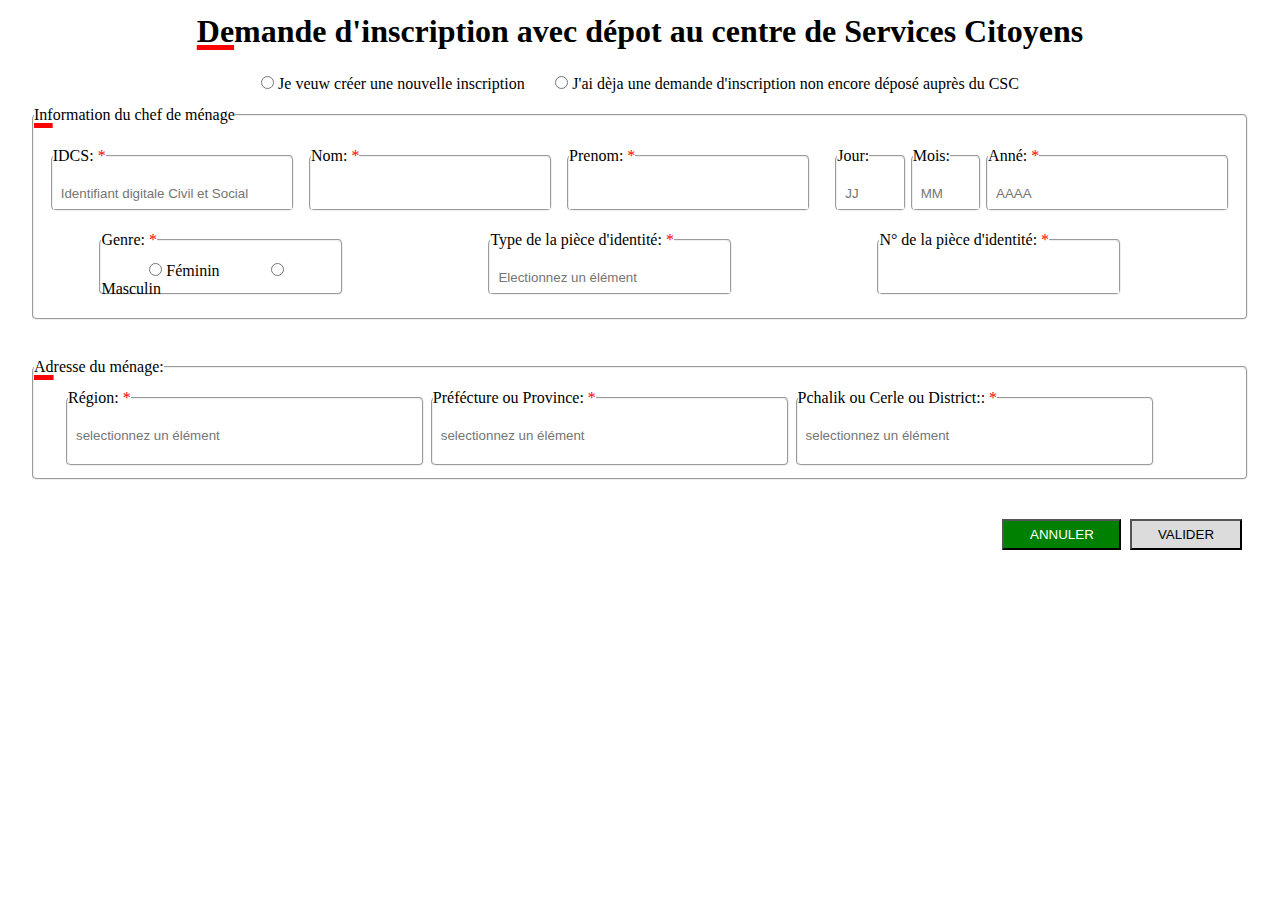
<file: efm7/index.html>
<!DOCTYPE html>
<html lang="en">
<head>
    <meta charset="UTF-8">
    <meta name="viewport" content="width=device-width, initial-scale=1.0">
    <title>Document</title>
    <link rel="stylesheet" href="style.css">
</head>
<body>
    <h1  ><span class="red">De</span>mande d'inscription avec dépot au centre de Services Citoyens</h1>
    <div class="creer"><input type="radio" id="creer" nom="creer"> <label for="creer">Je veuw créer une nouvelle inscription</label> <input type="radio" name="creer" id="nocreer"> <label for="nocreer">J'ai dèja une demande d'inscription non encore déposé auprès du CSC</label></div>
    <fieldset>
        <legend><span class="red">Inf</span>ormation du chef de ménage</legend>
        <form action="">
            <div class="row-1">
                <div><fieldset><legend>IDCS: <span class="read-bg">*</span></legend><input id="idcs" type="text" placeholder="Identifiant digitale Civil et Social"></fieldset></div>

                <div><fieldset><legend>Nom: <span class="read-bg">*</span></legend><input id="nom" type="text" ></fieldset></div>

                <div><fieldset><legend>Prenom: <span class="read-bg">*</span></legend><input id="prenom" type="text"></fieldset></div>

                <div><fieldset><legend>Jour:</legend><input id="jour" type="text" placeholder="JJ"></fieldset> <fieldset><legend>Mois:</legend><input id="mois" type="text" placeholder="MM"></fieldset> <fieldset><legend>Anné: <span class="read-bg">*</span></legend><input id="anne" type="text" placeholder="AAAA"></fieldset></div>
            </div>
            <div class="row-2">
                <fieldset><legend>Genre: <span class="read-bg">*</span></legend><input id="feminin" type="radio"> <label for="feminin">Féminin</label> <input id="feminin" type="radio"> <label for="masculin">Masculin</label></fieldset>

                <fieldset><legend>Type de la pièce d'identité: <span class="read-bg">*</span></legend><input id="typeid"  list="typeidl" placeholder="Electionnez un élément" > <datalist id="typeidl"><option value="CNIE"></option> <option value="Passeport"></option><option value="Carte de séjour"></option></datalist></fieldset>

                <fieldset><legend>N° de la pièce d'identité: <span class="read-bg">*</span></legend><input type="text" id="numid"></fieldset>
            </div>
            
        </form>
    </fieldset>

    <fieldset class="field2">
        <legend><span class="red">Ad</span>resse du ménage:</legend>
        <div class="row-3">
            <div><fieldset><legend>Région: <span class="read-bg">*</span></legend><input id="region" list="regionl" placeholder="selectionnez un élément"> <datalist id="region"></datalist>  </fieldset></div>

            <div><fieldset><legend>Préfécture ou Province: <span class="read-bg">*</span></legend><input id="pr" list="prl" placeholder="selectionnez un élément"> <datalist id="prl"></datalist>  </fieldset></div>

            <div><fieldset><legend>Pchalik ou Cerle ou District:: <span class="read-bg">*</span></legend><input id="pch" list="pchl" placeholder="selectionnez un élément"> <datalist id="pchl"></datalist>  </fieldset></div>

            
        </div>
        
    </fieldset>

     <div class="buttons">
        <button>ANNULER</button> <button>VALIDER</button>
     </div>    
</body>
</html>
</file>
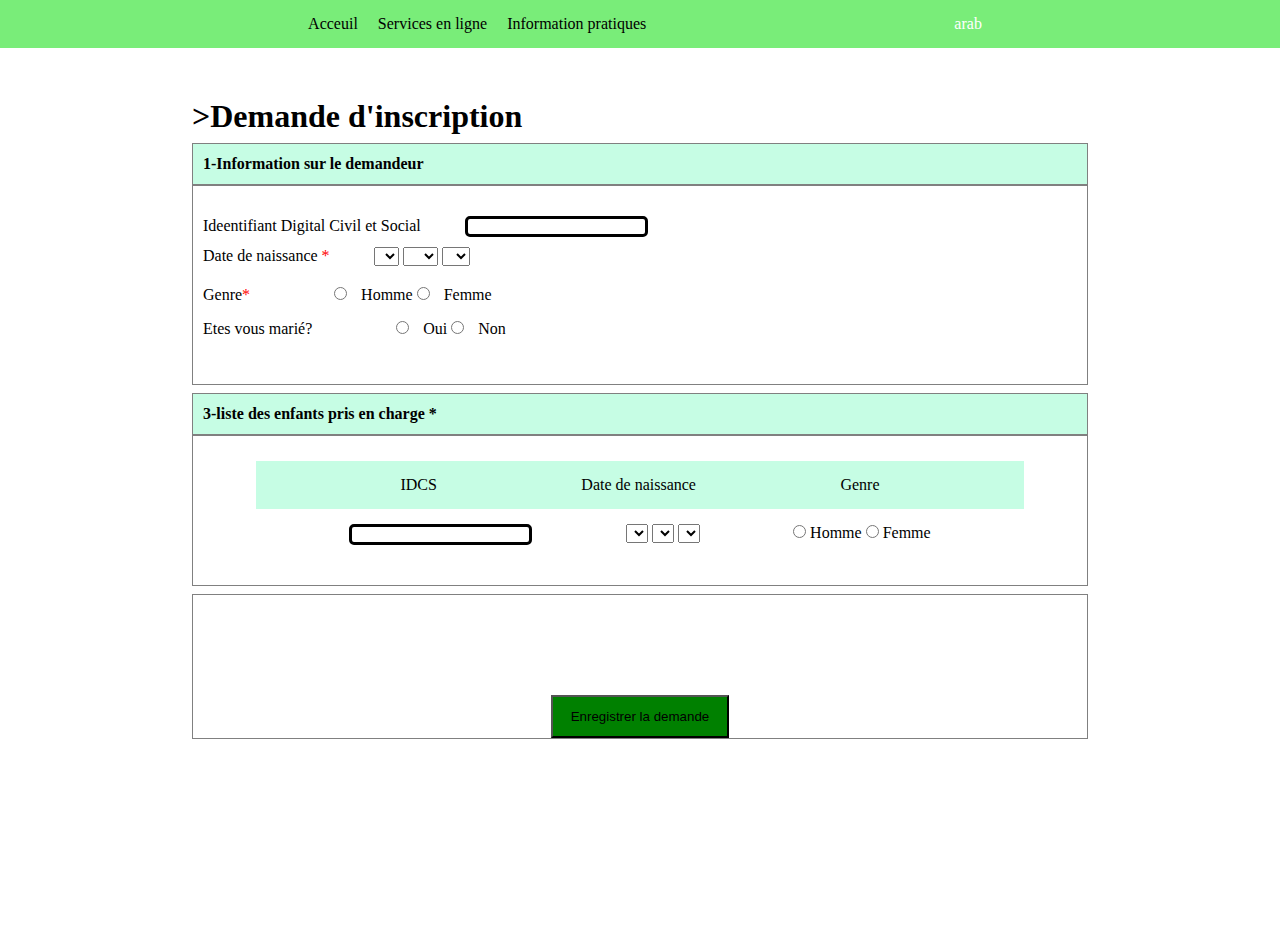
<file: efm8/index.html>
<!DOCTYPE html>
<html lang="en">
<head>
    <meta charset="UTF-8">
    <meta name="viewport" content="width=device-width, initial-scale=1.0">
    <title>Document</title>
    <link rel="stylesheet" href="style.css">
</head>
<body>
    <nav>
        <ul>
            <li><a href="">Acceuil</a></li>
            <li><a href="">Services en ligne</a></li>
            <li><a href="">Information pratiques</a></li>
        </ul>
        <a href="">arab</a>
    </nav>
    <main>
        <div class="h1"><h1>&gt;Demande d'inscription</h1></div>
        <div class="box1">
            <div>
                <b>1-Information sur le demandeur</b>
            </div>
            <div>
                <label for="idc">Ideentifiant Digital Civil et Social</label> <input type="text" name="" id="idc">
                <br>
                <label for="">Date de naissance <span>*</span></label> 
                <div class="in"> <select  id="s1" required></select> <select  id="s2" required></select> <select  id="s3" required></select></div>
                <br>
                <label for="genre">Genre<span>*</span></label> <div class="in2"><input type="radio"> <label for="">Homme</label> <input type="radio"> <label for="">Femme</label></div>
                <br>
                <label for="">Etes vous marié? <div class="in3"><input type="radio"> <label for="">Oui</label> <input type="radio"> <label for="">Non</label></div></label>
            </div>
        </div>

        <div class="box2">
            <div>
                <b>3-liste des enfants pris en charge *</b>
            </div>
            <div>

                <div><p>IDCS</p> <p>Date de naissance</p> <p>Genre</p> </div>

                <div><input type="text"> <div><select  id="s1" required></select> <select  id="s2" required></select> <select  id="s3" required></select></div> <div><input type="radio"> <label for="">Homme</label> <input type="radio"> <label for="">Femme</label></div></div>

            </div>
        </div>

        <div class="box3">
            <button>Enregistrer la demande</button>
        </div>

    </main>
</body>
</html>
</file>
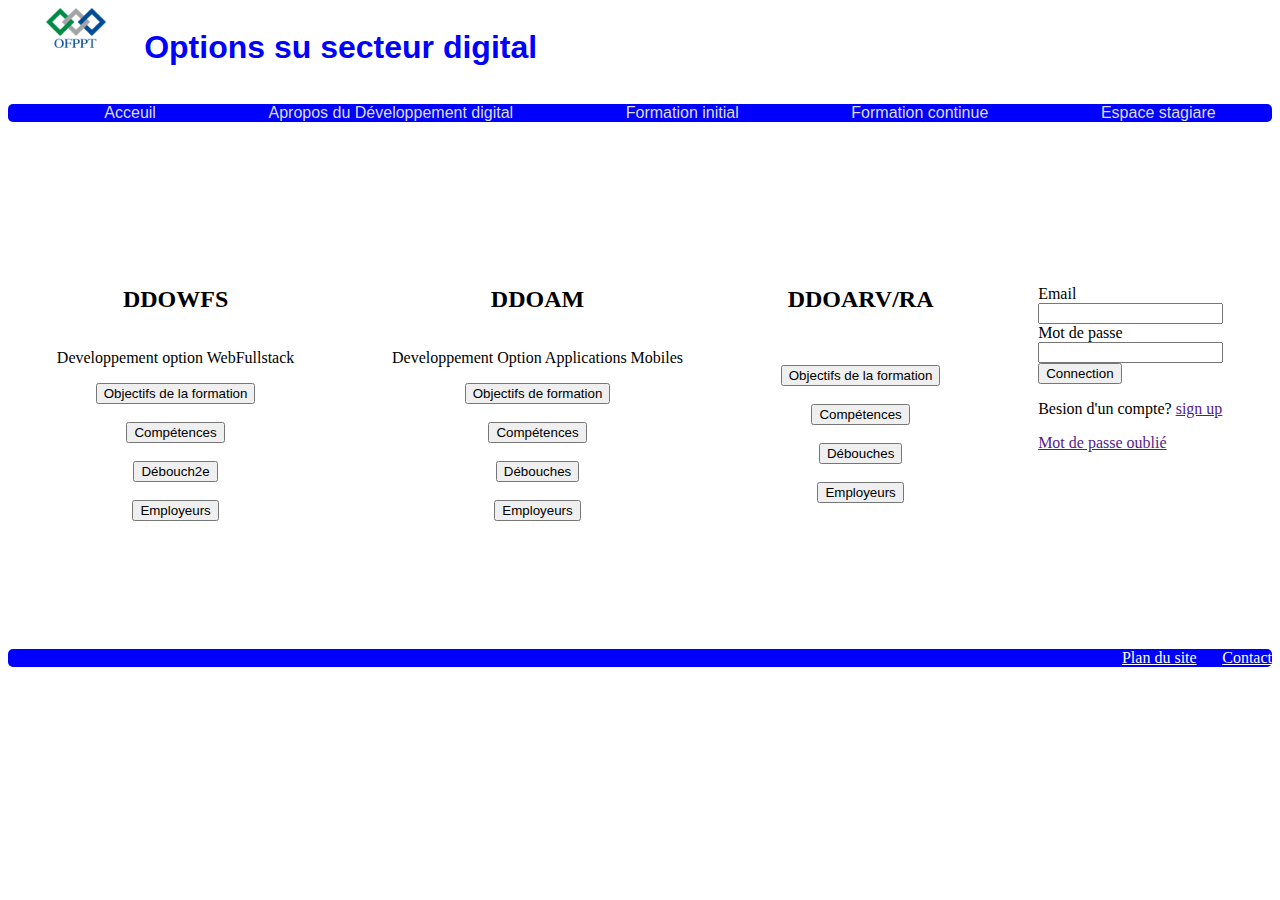
<file: efm2/accueil.html>
<!DOCTYPE html>
<html>
<head lang="en">
   <meta charset="UTF-8">
   <meta name="viewport" content="width=device-width, initial-scale=1" />
   <title>Efm2</title>
   <link rel="stylesheet" href="style.css">
   <link rel="icon" type="image/x-icon" href="">
</head>   
<body>
    <header>
        <img src="ofppt.png" alt="" height="40vw"> <h1>Options su secteur digital</h1>
    </header>
    <nav>
        <ul>
            <li type="none"><a href="" t>Acceuil</a></li>
            <li type="none"><a href="">Apropos du Développement digital</a></li>
            <li type="none"><a href="">Formation initial</a></li>
            <li type="none"><a href="">Formation continue</a></li>
            <li type="none"><a href="">Espace stagiare</a></li>
        </ul></nav>
        <main>
            <div class="object">
                <h2>DDOWFS</h2>
                <p>Developpement option WebFullstack</p>
                <a href=""><button class="lien">Objectifs de la formation</button></a>
                <br>
                <a href=""><button class="lien">Compétences</button></a>
                <br>
                <a href=""><button class="lien">Débouch2e</button></a>
                <br>
                <a href=""><button class="lien">Employeurs</button></a>
            </div>
            <div class="object">
                <h2>DDOAM</h2>
                <p>Developpement Option Applications Mobiles</p>
                <a href=""><button class="lien">Objectifs de formation</button></a>
                <br>
                <a href=""><button class="lien">Compétences</button></a>
                <br>
                <a href=""><button class="lien">Débouches</button></a>
                <br>
                <a href=""><button class="lien">Employeurs</button></a>
            </div>
            <div class="object">
                <h2>DDOARV/RA</h2>
                <p></p>
                <a href=""><button class="lien">Objectifs de la formation</button></a>
                <br>
                <a href=""><button class="lien">Compétences</button></a>
                <br>
                <a href=""><button class="lien">Débouches</button></a>
                <br>
                <a href=""><button class="lien">Employeurs</button></a>
            </div>
            <div class="form">
                <h3></h3>
                <label for="">Email</label>
                <br>
                <input type="email">
                <br>
                <label for="">Mot de passe</label>
                <br>
                <input type="password">
                <br>
                <button>Connection</button>
                <br>
                <p style="display: inline-block;">Besion d'un compte?</p> <a href="" >sign up</a>
                <br>
                <a href="">Mot de passe oublié</a>
            </div>
        </main>
        <footer><a href="plan.html">Plan du site</a> <a href="mailto: isfo_v1@ofppt.ma">Contact</a></footer>
    </nav>
    
</body>
</html>
</file>
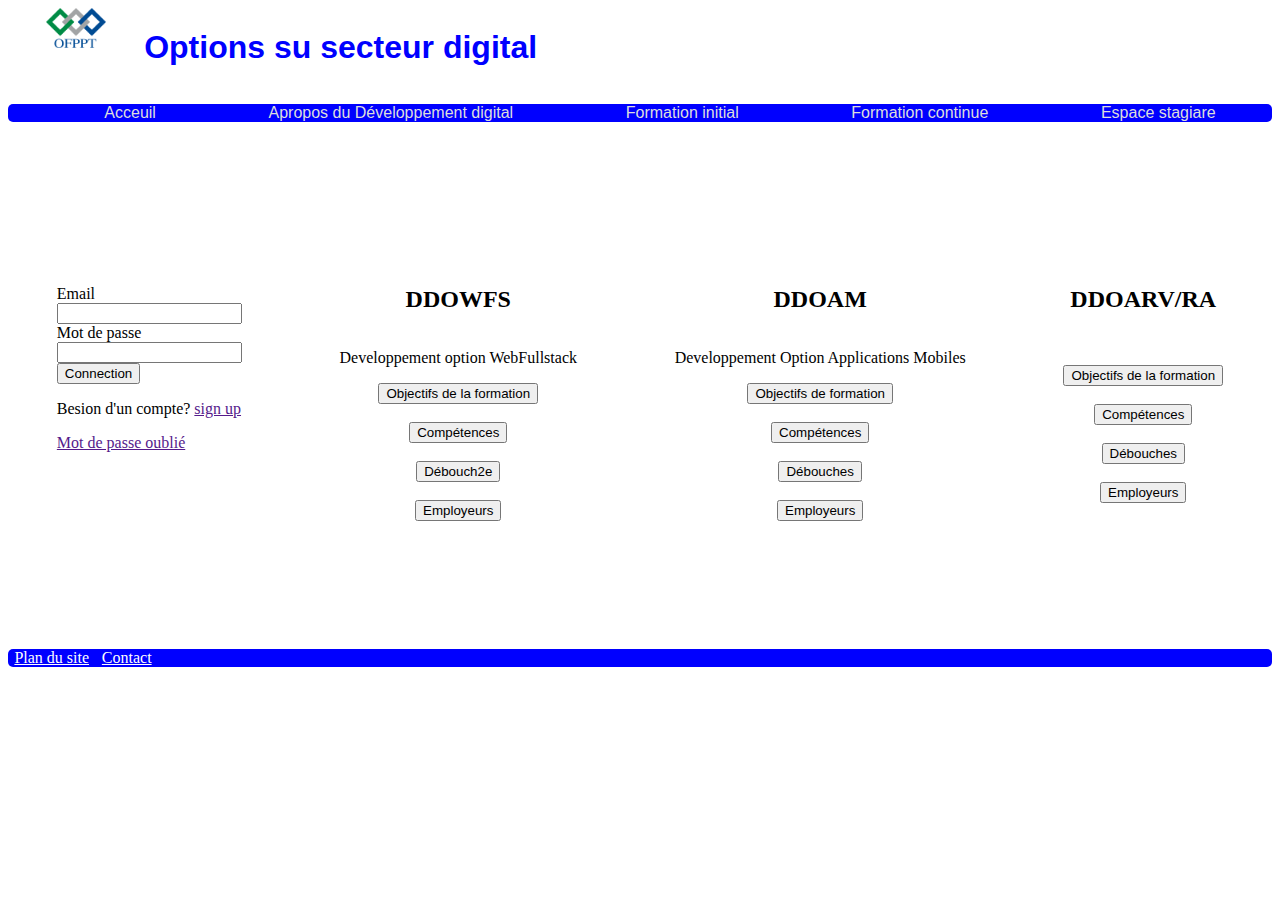
<file: efm3/accueil.html>
<!DOCTYPE html>
<html>
<head lang="en">
   <meta charset="UTF-8">
   <meta name="viewport" content="width=device-width, initial-scale=1" />
   <title>Efm3</title>
   <link rel="stylesheet" href="style.css">
   <link rel="icon" type="image/x-icon" href="">
</head>   
<body>
    <header>
        <img src="ofppt.png" alt="" height="40vw"> <h1>Options su secteur digital</h1>
    </header>
    <nav>
        <ul>
            <li type="none"><a href="" t>Acceuil</a></li>
            <li type="none"><a href="">Apropos du Développement digital</a></li>
            <li type="none"><a href="">Formation initial</a></li>
            <li type="none"><a href="">Formation continue</a></li>
            <li type="none"><a href="">Espace stagiare</a></li>
        </ul></nav>
        <main>
            <div class="form">
                <h3></h3>
                <label for="">Email</label>
                <br>
                <input type="email">
                <br>
                <label for="">Mot de passe</label>
                <br>
                <input type="password">
                <br>
                <button>Connection</button>
                <br>
                <p style="display: inline-block;">Besion d'un compte?</p> <a href="" >sign up</a>
                <br>
                <a href="">Mot de passe oublié</a>
            </div>
            <div class="object">
                <h2>DDOWFS</h2>
                <p>Developpement option WebFullstack</p>
                <a href=""><button class="lien">Objectifs de la formation</button></a>
                <br>
                <a href=""><button class="lien">Compétences</button></a>
                <br>
                <a href=""><button class="lien">Débouch2e</button></a>
                <br>
                <a href=""><button class="lien">Employeurs</button></a>
            </div>
            <div class="object">
                <h2>DDOAM</h2>
                <p>Developpement Option Applications Mobiles</p>
                <a href=""><button class="lien">Objectifs de formation</button></a>
                <br>
                <a href=""><button class="lien">Compétences</button></a>
                <br>
                <a href=""><button class="lien">Débouches</button></a>
                <br>
                <a href=""><button class="lien">Employeurs</button></a>
            </div>
            <div class="object">
                <h2>DDOARV/RA</h2>
                <p></p>
                <a href=""><button class="lien">Objectifs de la formation</button></a>
                <br>
                <a href=""><button class="lien">Compétences</button></a>
                <br>
                <a href=""><button class="lien">Débouches</button></a>
                <br>
                <a href=""><button class="lien">Employeurs</button></a>
            </div>
        </main>
        <footer><a href="plan.html">Plan du site</a> <a href="mailto: isfo_v1@ofppt.ma">Contact</a></footer>
    </nav>
    
</body>
</html>
</file>
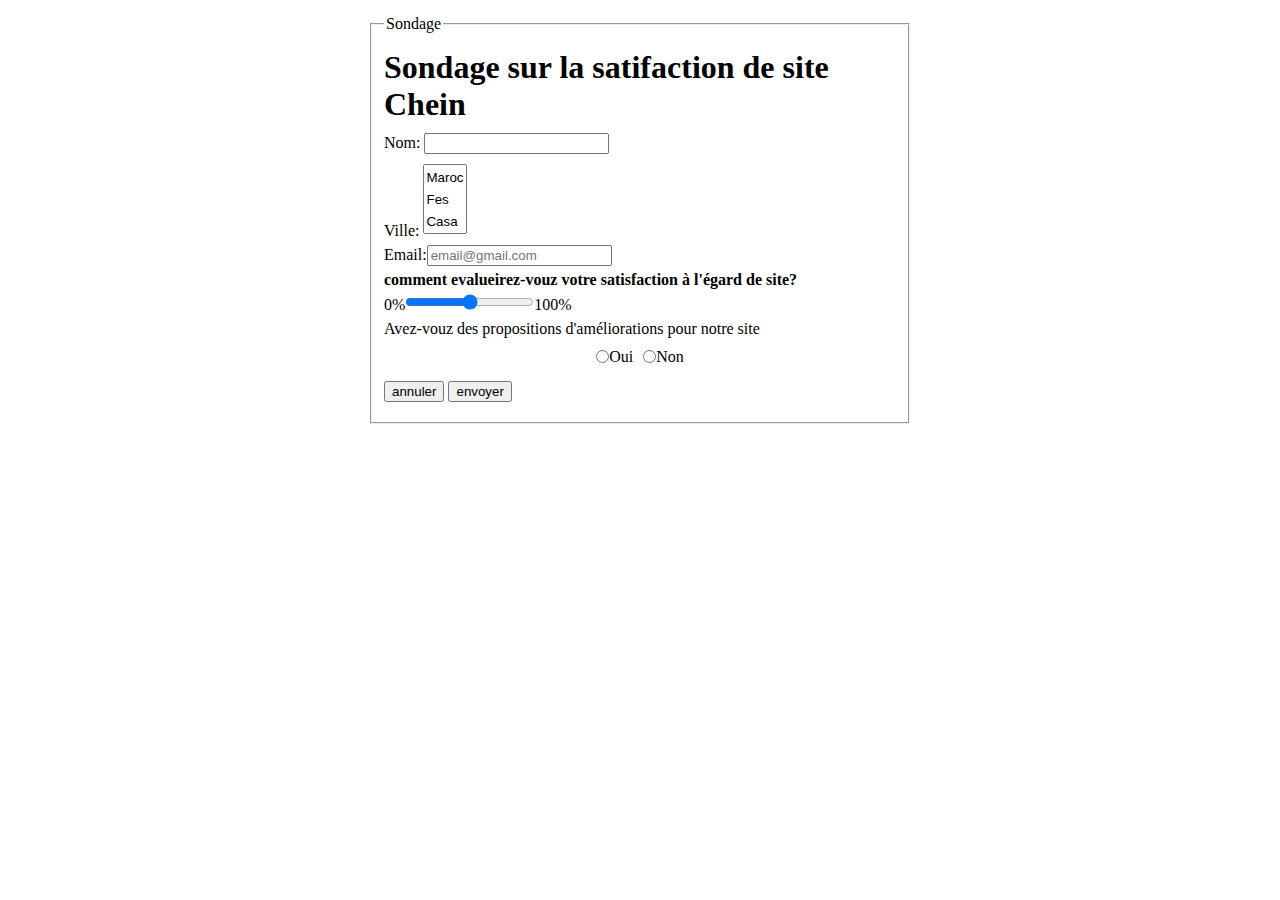
<file: efm5/sondage.html>
<!DOCTYPE html>
<html lang="en">
<head>
    <meta charset="UTF-8">
    <meta name="viewport" content="width=device-width, initial-scale=1.0">
    <title>Sondage</title>
    <link rel="stylesheet" href="sondage.css">
</head>
<body>
    <fieldset>
        <legend>Sondage</legend>
        <form action="">
            <h1>Sondage sur la satifaction de site Chein</h1>
            <label for="nom">Nom:</label> <input type="text" name="nom" id="nom" pattern="[a-zA-Z ]{2,}" required>
            <br>
            <label for="ville">Ville:</label> 
            <select name="ville" id="ville" multiple>
                <option value="maroc">Maroc</option>
                <option value="fes">Fes</option>
                <option value="casa">Casa</option>
            </select>
            <br>
            <label for="email">Email:</label><input type="email" id="email" placeholder="email@gmail.com" pattern="\w[a-zA-z]{2,}@[a-zA-Z]{3,}.com" required>
            <br>
            <b>comment evalueirez-vouz votre satisfaction à l'égard de site?</b>
            <br>
            <label for="range">0%</label><input type="range" name="range" id="range"><label for="range">100%</label>
            <br>
            <p>Avez-vouz des propositions d'améliorations pour notre site</p>
            <div><input type="radio" name="prop" id="oui"><label for="oui">Oui</label> <input type="radio" name="prop" id="non"><label for="non">Non</label></div>
            <button type="reset">annuler</button> <button type="submit">envoyer</button>

        </form>
    </fieldset>
</body>
</html>
</file>
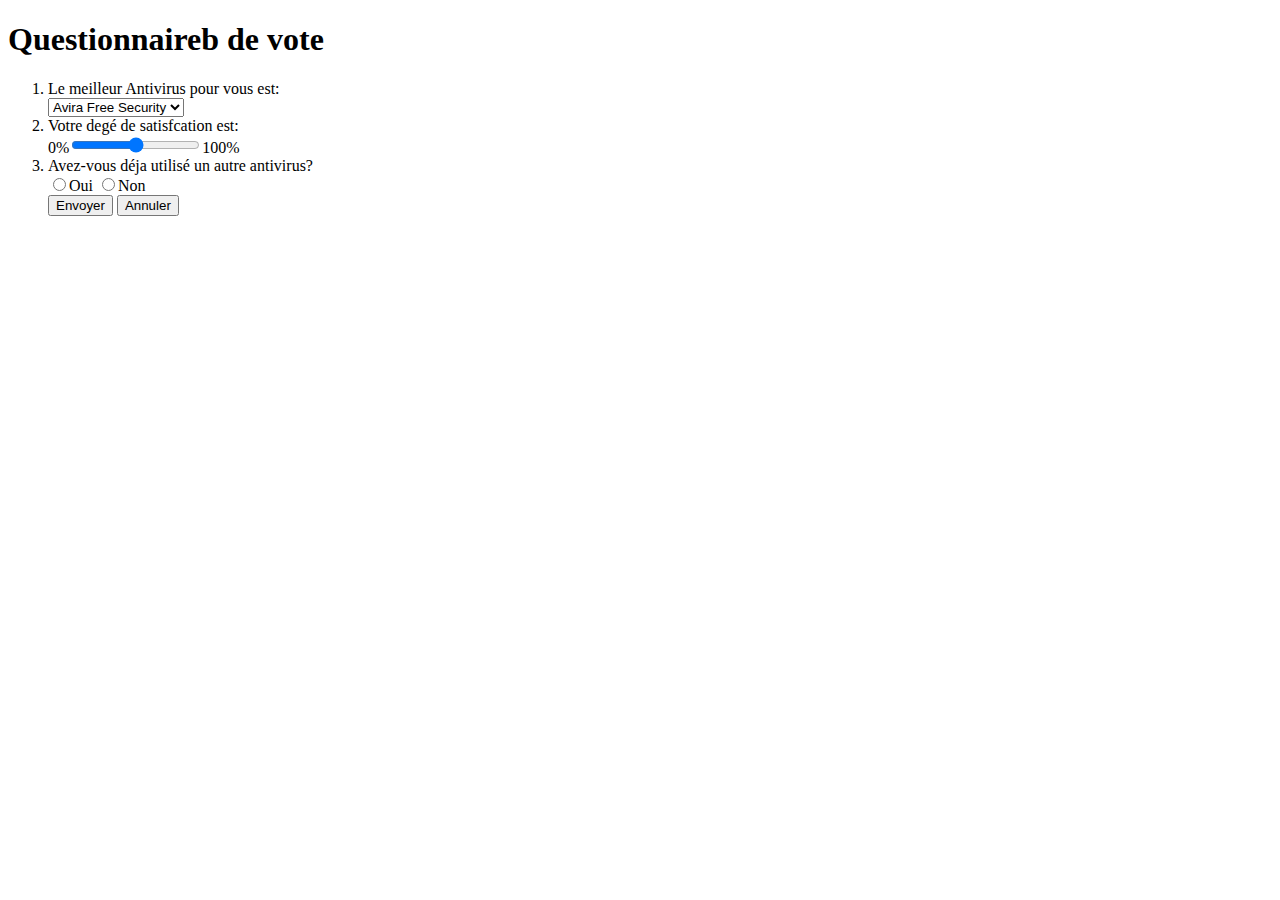
<file: efmrabat/voter.html>
<!DOCTYPE html>
<html lang="en">
<head>
    <meta charset="UTF-8">
    <meta name="viewport" content="width=device-width, initial-scale=1.0">
    <title>Efm Rabat</title>
</head>
<body>
    <h1>Questionnaireb de vote</h1>
    <ol>
        <li>Le meilleur Antivirus pour vous est:
            <br>
            <select name="" id="antivirus">
                <option value="VPN GATE">VPN GATE</option>
                <option value="SuperAntiSpyware">SuperAntiSpyware</option>
                <option value="Avira Free Security" selected>Avira Free Security</option>
            </select>
        </li>
        <li>Votre degé de satisfcation est:
            <br>
            <label for="">0%</label><input type="range" name="" id="" step="10" min="0" max="100"><label for="">100%</label>
        </li>
        <li>Avez-vous déja utilisé un autre antivirus?
            <br>
            <input type="radio" name="" id=""><label for="">Oui</label>
            <input type="radio" name="" id=""><label for="">Non</label>
            <br><button type="submit">Envoyer</button>
            <button type="reset">Annuler</button>
        </li>
    </ol>
    
    
</body>
</html>
</file>
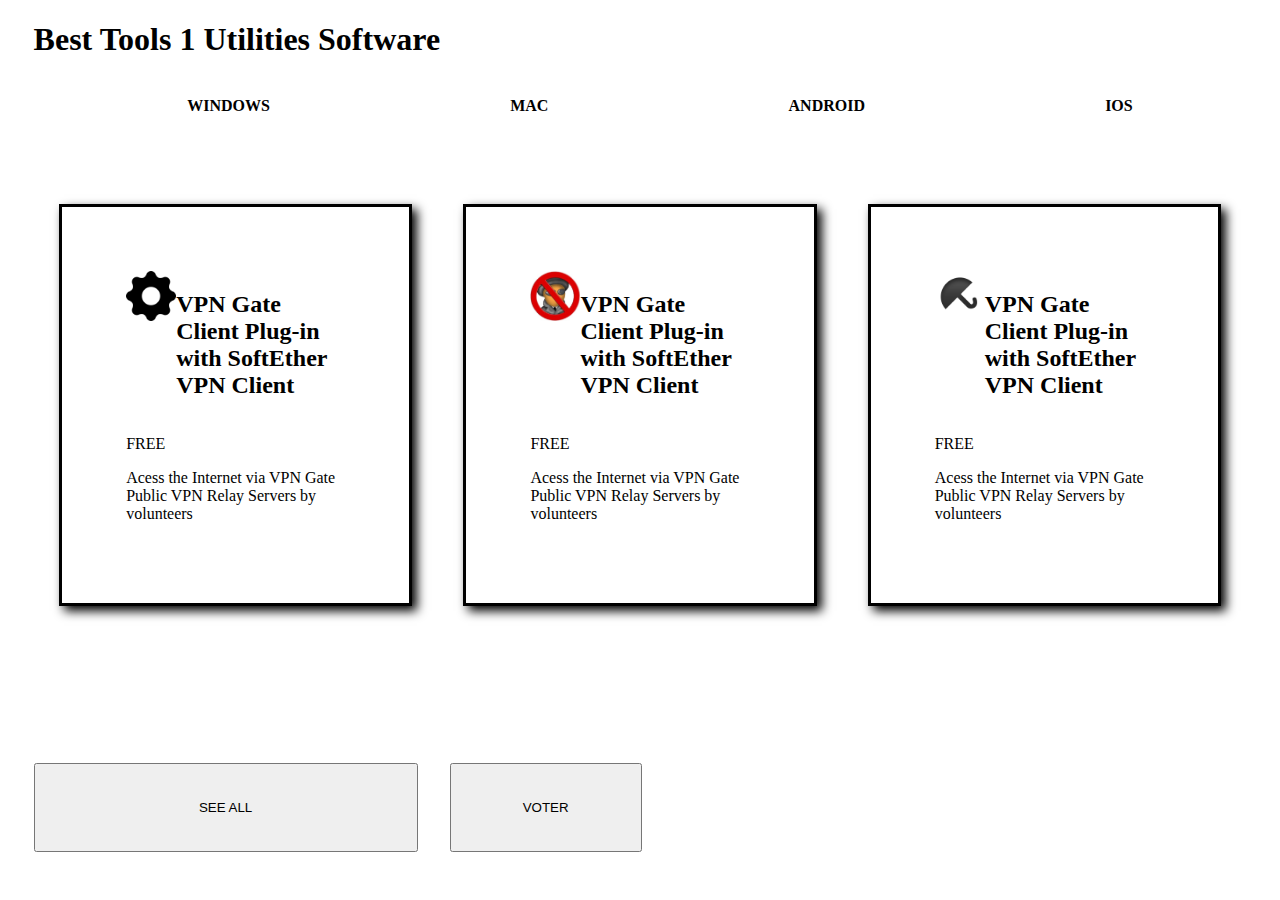
<file: efmrabat/win.html>
<!DOCTYPE html>
<html lang="en">
<head>
    <meta charset="UTF-8"/>
    <meta name="viewport" content="width = device-width, initial-scale = 1.0"/>
    <title>Win Efm Rabat</title>
    <link rel="stylesheet" href="win.css">
</head>
<body>
    <h1 class="header-main">Best Tools 1 Utilities Software</h1>
    <nav>
        <ul>
            <li type="none"><a href="win.html" >WINDOWS</a></li>
            <li type="none"><a href="mac.html">MAC</a></li>
            <li type="none"><a href="android.html">ANDROID</a></li>
            <li type="none"><a href="ios.html">IOS</a></li>
        </ul>
    </nav>

    <main>
        <div class="logiciel-info">
            <div class="img-title">
                <img src="WhatsApp Image 2024-01-15 at 01.49.18_daea468f.jpg" alt="" height="50vw"/>
                <h2>VPN Gate Client Plug-in with SoftEther VPN Client</h2>
            </div>
            <p>FREE</p>
            <p>Acess the Internet via VPN Gate Public VPN Relay Servers by volunteers</p>
        </div>

        <div class="logiciel-info">
            <div class="img-title">
                <img src="WhatsApp Image 2024-01-15 at 01.49.18_0f27d45e.jpg" alt="" height="50vw"/>
                <h2>VPN Gate Client Plug-in with SoftEther VPN Client</h2>
            </div>
            <p>FREE</p>
            <p>Acess the Internet via VPN Gate Public VPN Relay Servers by volunteers</p>
        </div>

        <div class="logiciel-info">
            <div class="img-title">
                <img src="WhatsApp Image 2024-01-15 at 01.49.18_891adcc6.jpg"" height="50vw"/>
                <h2>VPN Gate Client Plug-in with SoftEther VPN Client</h2>
            </div>
            <p>FREE</p>
            <p>Acess the Internet via VPN Gate Public VPN Relay Servers by volunteers</p>
        </div>
    </main>
    <section>
        <button onclick="See_all()">SEE ALL</button>
        <a href="voter.html">
            <button>VOTER</button></a>
    </section>
</body>




</html>
</file>
<file: efm7/style.css>
*{
    margin: 0;
    padding: 0;
    box-sizing: border-box;
}

body > h1:first-of-type{
    text-align: center;
    padding: 1vw 0;
}

.creer{
    inset: 0;
    margin-left: auto;
    margin-right: auto;
    width: fit-content;
    padding: 1vw 0;
}

#nocreer{
    margin-left: 2em;
}

fieldset{
    border-radius: 5px;
    width: 95vw;
    padding: 1vw 0;
    margin: auto;
}

.red{
    text-decoration: underline red 5px;

}


body > div > input[type="radio"]{
    accent-color: blue;
}

fieldset input{
    border: none;
    padding: 8px;
    width: 100%;
}

.read-bg{
    color: red;
}


.row-1 fieldset{
    width: 19vw;
    height: 5vw;
}


.row-1{
    margin: auto;
    display: flex;
    justify-content: center;
    width: 90vw;
    gap: 15px;
    padding: 10px 0;
}

.row-1 > div:last-of-type{
    display: flex;
    justify-content: space-around;
    gap: 5px;
    margin-left: 10px;
}

.row-1 > div:last-of-type fieldset:first-of-type {
    width: 5.5vw;
}


.row-1 > div:last-of-type fieldset:nth-of-type(2) {
    width: 5.5vw;
}



.row-2{
    display: flex;
    justify-content: start;
    gap:15px;
    width: 90vw;
    padding: 10px 0;
}

.row-2 fieldset{
    width: 19vw;
    height: 5vw;

}


#masculin ,  #feminin{
    padding: 0;
    
    width: initial;
}

#masculin{
    margin-left: 0px;
}

#feminin{
    margin-left: 20% ;
}


.row-3{
    width: 90vw;
    display: flex;
    justify-content: center;
    gap: 0.5vw ;

}


.row-3 > div >  fieldset{
    width: 28vw;
    margin: auto;
}

.field2{
    margin-top: 3vw;
}

input:focus{
    box-shadow: 5px 5px 6px black;
    border: 2px solid blue;
    outline: 2px solid blue;
}


.buttons{
    width: fit-content;
    margin-left:auto;
    margin-right: 3vw;
    padding: 3vw 0;
}


.buttons button:first-of-type{
    background-color: green;
    color: white;
    padding: 6px 2vw;
    margin-right: 5px;
}

.buttons button:last-of-type{
    background-color: gainsboro;
    color: black;
    padding: 6px 2vw;
}
</file>
<file: efm8/style.css>
*{
    padding: 0;
    margin: 0;
    box-sizing: border-box;
}

nav{
    display: flex;
    justify-content: space-evenly;
    background-color: rgb(121, 237, 121);
    padding: 15px 0;
    
}

nav > a {
    color: white;
    text-decoration: none;
}

nav ul {
    display: flex;
    width: fit-content;
    list-style-type: none;
    
}

nav ul li a{
    color: black;
    background-color: rgb(121, 237, 121);
    text-decoration: none;
    padding: 10px;

}

.h1{
    width: 70vw;
    margin: 50px auto 0 auto;
    
}

.box1{
    width: 70vw;
    margin: 8px auto 0 auto;
}

.box1 > div:first-of-type{
    border: 1px solid gray;
    background-color: rgb(198, 253, 228);
    padding: 11px 0;

}

.box1 > div:first-of-type b{
    margin-left: 10px;
    
}

.box1 > div:last-of-type *{
    margin-bottom: 10px;
}


.box1 > div:last-of-type{
    border: 1px solid gray;
    padding: 30px 0;
}

.box1 > div:last-of-type label{
    margin-left: 10px;
}

.box1 > div:last-of-type input:first-of-type{
    margin-left: 40px;
}


.in{
    display: inline-block ;
    margin-left: 40px;
}

.in:first-of-type select:first-of-type{
     width: 25px ; 
}

.in:first-of-type select:nth-of-type(2){
    width: 35px ; 
}

.in:first-of-type select:last-of-type{
    width: 28px ; 
}

.in2{
    display: inline-block ;
    margin-left: 40px;
}

.in3{
    display: inline-block ;
    margin-left: 40px;
}


.box2 > div:first-of-type{
    border: 1px solid gray;
    background-color: rgb(198, 253, 228);
    padding: 11px 0;
}


.box2 > div:first-of-type b{
    margin-left: 10px;
    
}

.box2 > div:last-of-type{
    border: 1px solid gray;
    padding: 25px 0;
}

.box2 > div:last-of-type > div:first-of-type{
    width: 60vw;
    margin: auto;
    display: flex;
    justify-content: space-evenly;
    background-color:rgb(198, 253, 228) ;
    padding: 15px 0;
}

.box2{
    width: 70vw;
    margin: 8px auto 0 auto;
}

.box2 > div:last-of-type > div:last-of-type{
    width: 60vw;
    margin: auto;
    display: flex;
    justify-content: space-evenly;
    padding: 15px 0;
}

.box3{
    border: 1px solid gray;
    width: 70vw;
    margin: 8px auto 0 auto;
    padding: 100px 0 0 0 ;
    display: flex;
    justify-content: center;
    align-items: end;
}
.box3 button{
    background-color: green;
    padding: 12px  18px;
}
span{
    color:  red;
}

input:focus{
    background-color: blue;
    border: 3px solid green;
    outline: none;
    box-shadow: 4px 4px 4px black;
}

input{
    border: 3px solid black;
    border-radius: 5px;
    
}

main{
    padding: 0 0 200px 0;
}
</file>
<file: efm2/style.css>
header h1{
    font-family: sans-serif;
    color: blue;
    margin-left: 3vw;
}
nav ul li a{
    color: rgb(221,221,221);
    text-decoration: none;
    font-family: Arial, Helvetica, sans-serif;
}
nav ul li a:hover{
    color: rgb(104,24,231);
    text-decoration: underline;
    font-weight: bold;
}
header{
    display: flex;
    justify-content: start;
    
}
header img{
    margin-left: 3vw;
}
nav{
    background-color: blue;
    border-radius:5px ;
}
nav ul{
    display: flex;
    justify-content: space-around;
}
main{
    display: flex;
    justify-content: space-around;
    padding: 5vw 0;
}

input:focus{
background-color: blue;
color: white;
}
footer{
    display: flex;
    justify-content: end;
    background-color: blue;
    border-radius:5px ;
}
footer a{
    color: white;
    text-decoration: none;
}

footer a{
    
    text-decoration: underline;
}

footer a:last-of-type{
    margin-left: 2vw;
}

.object{
    padding: 2vw ;
    margin: 3vw 0;
    display: flex ;
    flex-direction: column;
    align-items: center;
}
.form{
    padding: 2vw;
    margin: 3vw 0;
    
    
    
}

.object:hover {
    
    border: 2px solid Blue;
    border-radius: 20px;
    background-color: rgb(223,223,223);
    
}

.form:hover {
    border: 2px solid Blue;
    border-radius: 20px;
    background-color: rgb(223,223,223);
}






@media (max-width:700px){
    main{
        display: flex;
        flex-direction: column;
        justify-content: space-around;
        align-items: center;
    }
    
}
</file>
<file: efm3/style.css>
header h1{
    font-family: sans-serif;
    color: blue;
    margin-left: 3vw;
}
nav ul li a{
    color: rgb(221,221,221);
    text-decoration: none;
    font-family: Arial, Helvetica, sans-serif;
}
nav ul li a:hover{
    color: rgb(104,24,231);
    text-decoration: underline;
    font-weight: bold;
}
header{
    display: flex;
    justify-content: start;
    
}
header img{
    margin-left: 3vw;
}
nav{
    background-color: blue;
    border-radius:5px ;
}
nav ul{
    display: flex;
    justify-content: space-around;
}
main{
    display: flex;
    justify-content: space-around;
    padding: 5vw 0;
}

input:focus{
background-color: blue;
color: white;
}
footer{
    display: flex;
    justify-content: start;
    background-color: blue;
    border-radius:5px ;
}
footer a{
    color: white;
    text-decoration: none;
}

footer a{
    
    text-decoration: underline;
}

footer a:first-of-type{
    margin-left: 0.5vw;
    margin-right: 1vw;
}

.object{
    padding: 2vw ;
    margin: 3vw 0;
    display: flex ;
    flex-direction: column;
    align-items: center;
}
.form{
    padding: 2vw;
    margin: 3vw 0;
    
    
    
}

.object:hover {
    
    border: 2px solid red;
    border-radius: 20px;
    background-color: rgb(223,223,223);
    
}

.form:hover {
    border: 2px solid red;
    border-radius: 20px;
    background-color: rgb(223,223,223);
}






@media (max-width:700px){
    main{
        display: flex;
        flex-direction: column;
        justify-content: space-around;
        align-items: center;
    }
    
}
</file>
<file: efm5/sondage.css>
form div{
    
    display: flex;
    justify-content:center ;
    align-items: center;
}

#non{
    margin-left: 10px;
}

*{
    margin: 5px 0;
}

fieldset{
    width: 40vw;
    
}

body{
    display: flex;
    justify-content:center ;
    align-items: center;
}
#nom:valid {
    color: green;
}

#nom:invalid{
    color: red;
}

#email:valid {
    color: green;
}

#email:invalid{
    color: red;
}

input[type="text"]:focus{
    background-color: pink;
}
</file>
<file: efmrabat/win.css>
.header-main{
    margin-left: 2vw ;
    font-weight: bold;
}

nav ul{
    display: flex;
    justify-content:space-around;


}

nav{
    margin:3vw 1.5vw ;
}

nav ul a{
    text-decoration: none;
    color: black;
    font-weight:bold;
}
nav ul a:hover{
    text-decoration: underline ;
    color:green;
}
main{
    display:flex;
    
    margin:5vw 2vw;
}

.img-title{
    display: flex;
}

.logiciel-info {
    width: 30vw;
    margin: 2vw 2vw;
    padding: 4em;
    border: 3px solid black;
    box-shadow: 5px 5px 10px black;
}
section{
    margin-left: 2vw;
    font-size: 10vw;
}
section button:first-child{
    width:30vw;
    height:7vw;
}
section button:last-child {
    width:15vw;
    height:7vw;
}
@media (max-width:576px) {
    main {
        display: flex;
        flex-direction: column;
        align-items: center;
    }
    section{
        display: flex;
        flex-direction: column;
        justify-content: space-between;
    }
}
</file>
